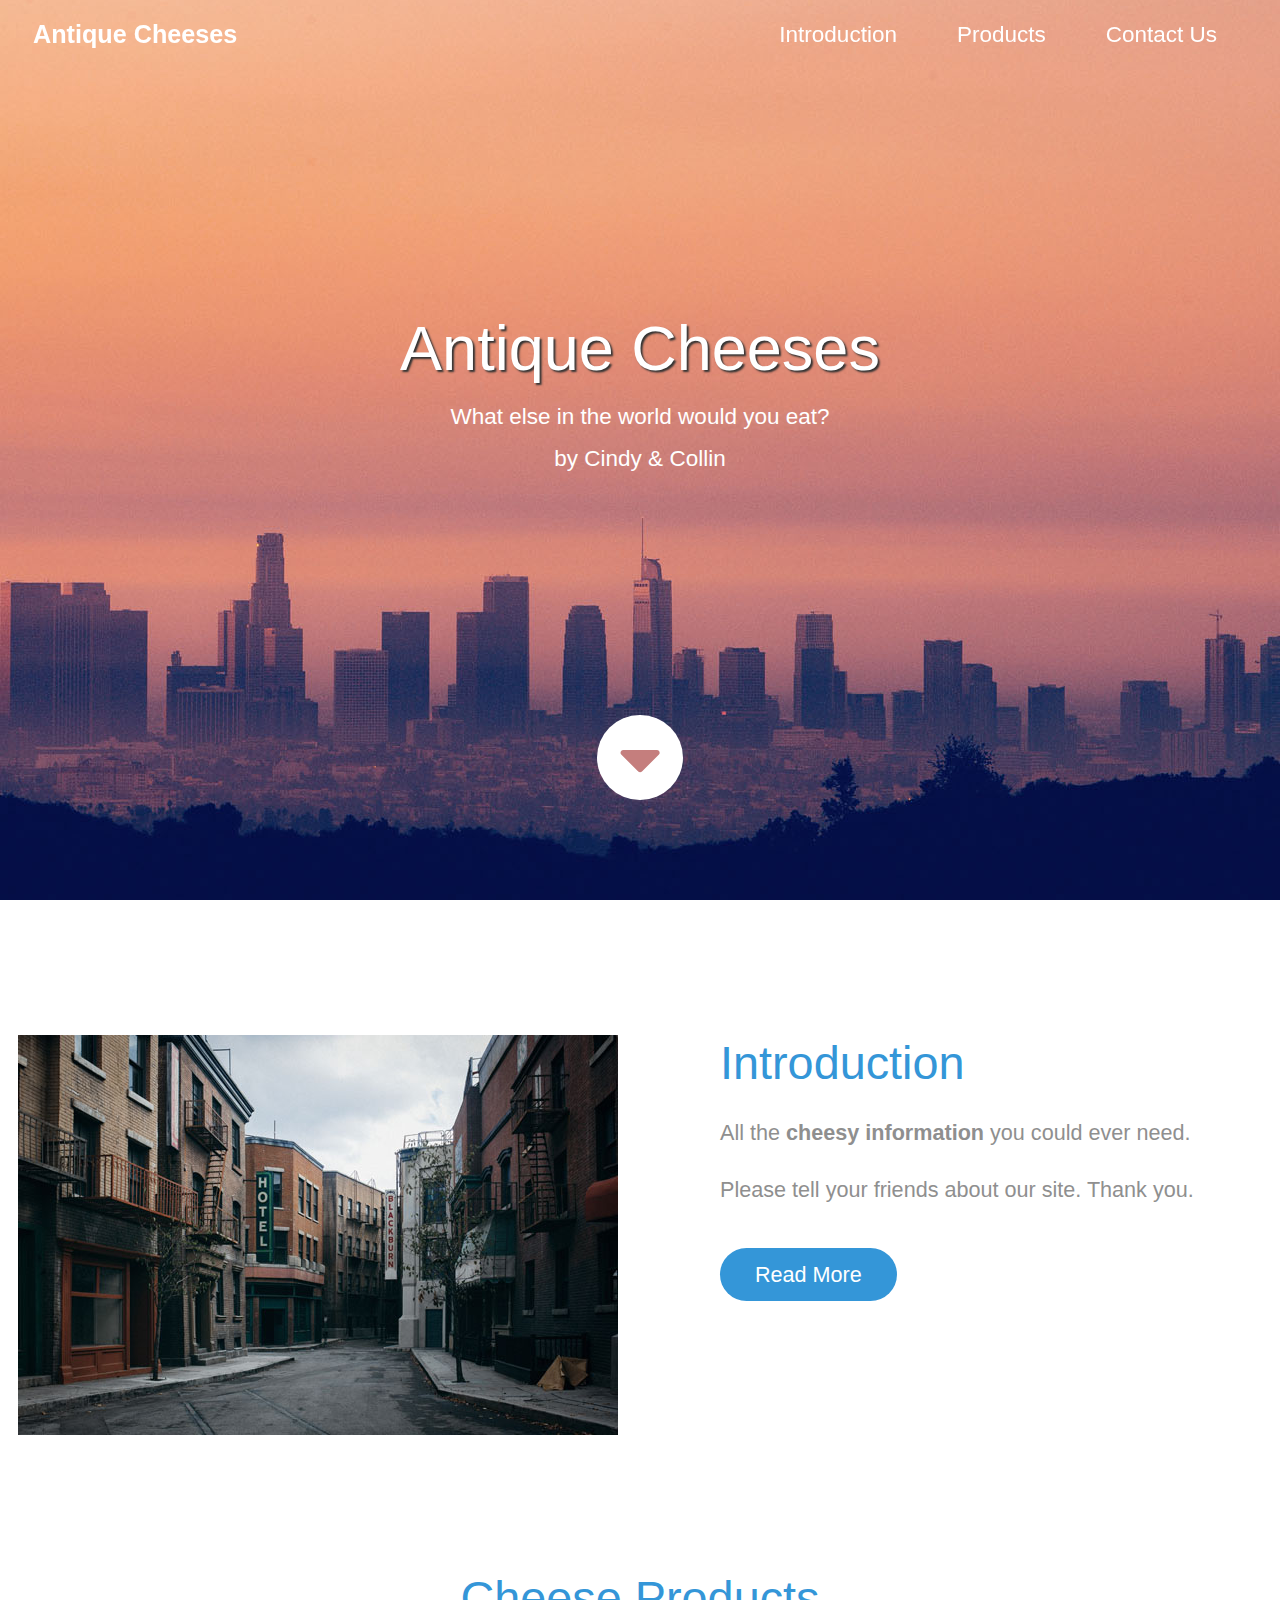
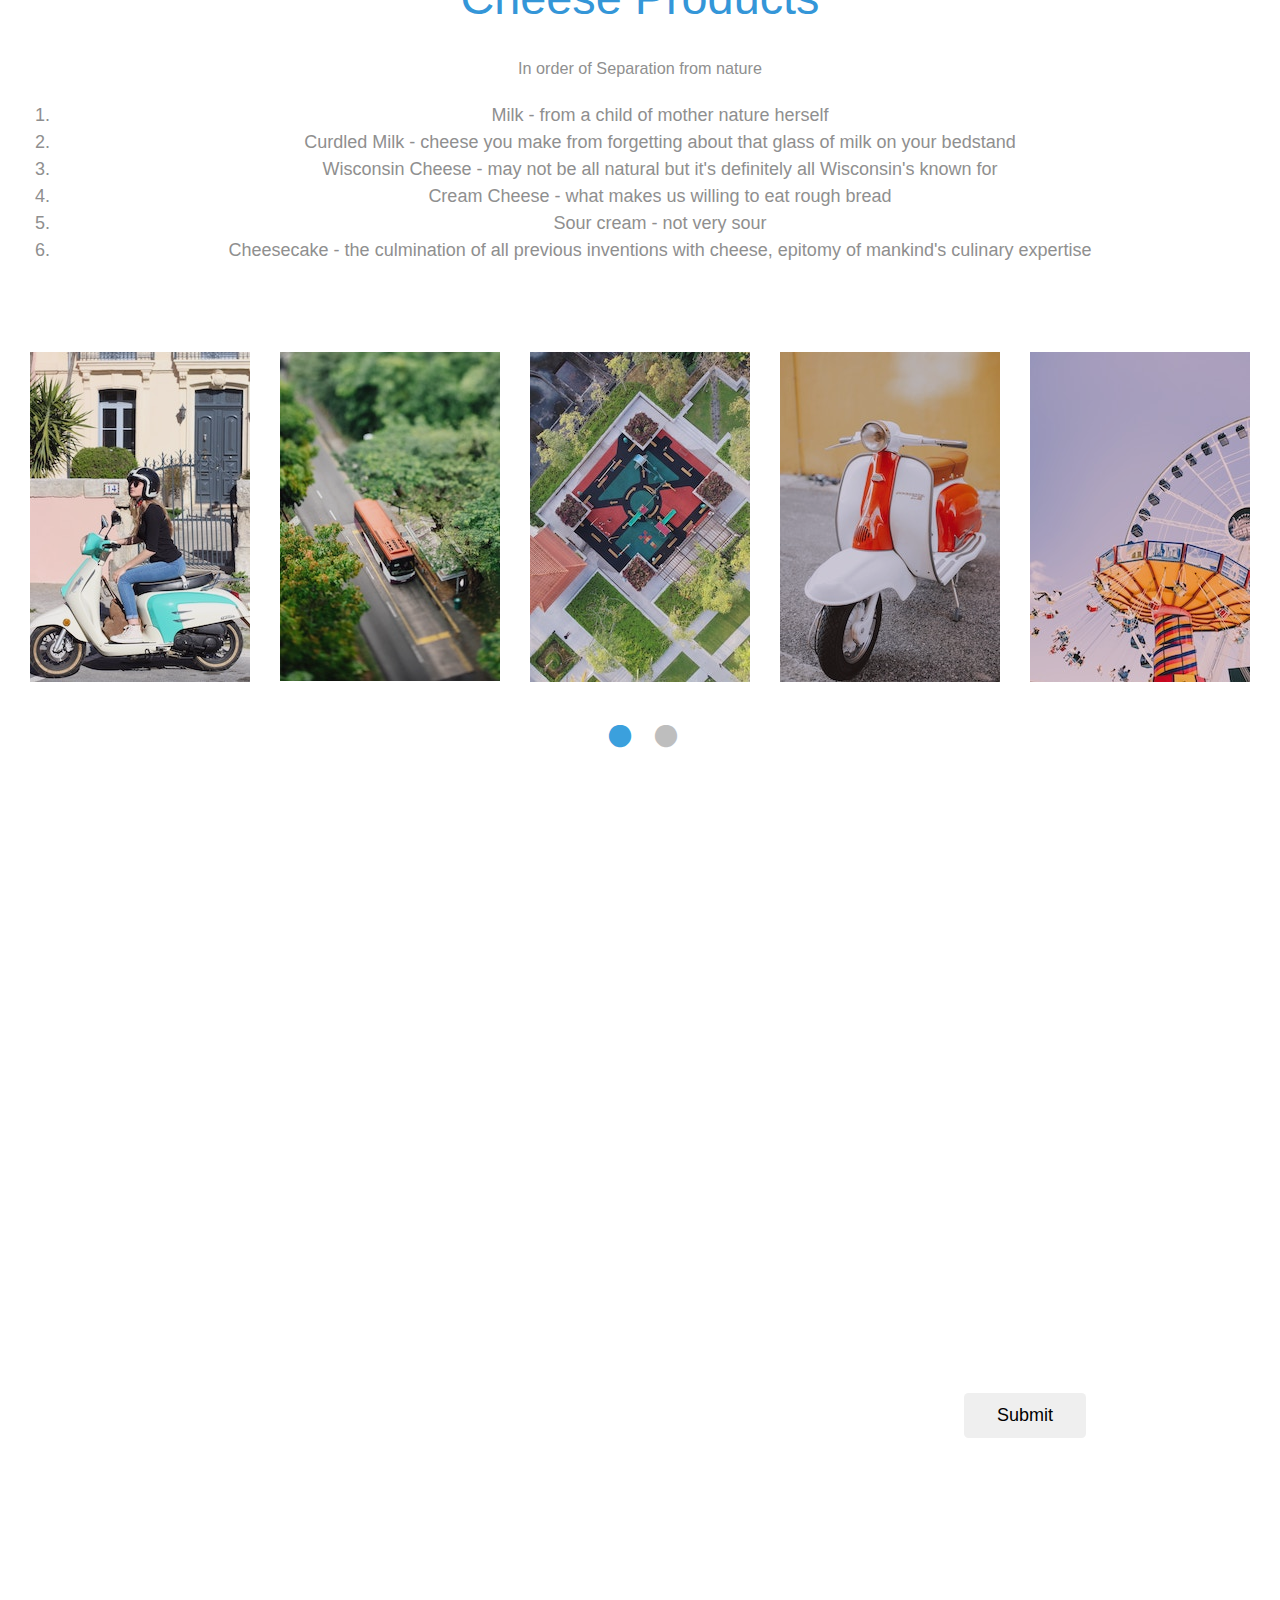
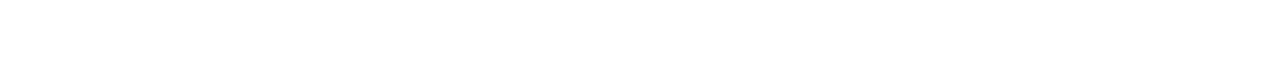
<file: index.html>
<!DOCTYPE html>
<html lang="en">
  <head>
    <meta charset="UTF-8" />
    <meta name="viewport" content="width=device-width, initial-scale=1.0" />
    <meta http-equiv="X-UA-Compatible" content="ie=edge" />
    <title>Antique Cheeses</title>
    <link rel="stylesheet" type="text/css" href="fontawesome-5.5/css/all.min.css" />
    <link rel="stylesheet" type="text/css" href="slick/slick.css">
    <link rel="stylesheet" type="text/css" href="slick/slick-theme.css">
    <link rel="stylesheet" type="text/css" href="magnific-popup/magnific-popup.css">
    <link rel="stylesheet" type="text/css" href="css/bootstrap.min.css" />
    <link rel="stylesheet" type="text/css" href="css/templatemo-style.css" />
    <!--
	The Town
	https://templatemo.com/tm-525-the-town
	-->
  </head>
  <body>    
    <!-- Hero section -->
    <section id="hero" class="text-white tm-font-big tm-parallax">
      <!-- Navigation -->
      <nav class="navbar navbar-expand-md tm-navbar" id="tmNav">              
        <div class="container">   
          <div class="tm-next">
              <a href="#hero" class="navbar-brand">Antique Cheeses</a>
          </div>             
            
          <button class="navbar-toggler" type="button" data-toggle="collapse" data-target="#navbarSupportedContent" aria-controls="navbarSupportedContent" aria-expanded="false" aria-label="Toggle navigation">
            <i class="fas fa-bars navbar-toggler-icon"></i>
          </button>
          <div class="collapse navbar-collapse" id="navbarSupportedContent">
            <ul class="navbar-nav ml-auto">
              <li class="nav-item">
                  <a class="nav-link tm-nav-link" href="#introduction">Introduction</a>
              </li>
              <li class="nav-item">
                  <a class="nav-link tm-nav-link" href="#work">Products</a>
              </li>
              <li class="nav-item">
                  <a class="nav-link tm-nav-link" href="#contact">Contact Us</a>
              </li>                    
            </ul>
          </div>        
        </div>
      </nav>
      
      <div class="text-center tm-hero-text-container">
        <div class="tm-hero-text-container-inner">
            <h2 class="tm-hero-title">Antique Cheeses</h2>
            <p class="tm-hero-subtitle">
                What else in the world would you eat?
              <br />
                by Cindy & Collin
            </p>
        </div>        
      </div>

      <div class="tm-next tm-intro-next">
        <a href="#introduction" class="text-center tm-down-arrow-link">
          <i class="fas fa-3x fa-caret-down tm-down-arrow"></i>
        </a>
      </div>      
    </section>

    <section id="introduction" class="tm-section-pad-top">
      <div class="container">
        <div class="row">
          <div class="col-lg-6">
            <img src="img/the-town-01.jpg" alt="Image" class="img-fluid tm-intro-img" />
          </div>
          <div class="col-lg-6">
            <div class="tm-intro-text-container">
                <h2 class="tm-text-primary mb-4 tm-section-title">Introduction</h2>
                <p class="mb-4 tm-intro-text">
                    All the <strong>cheesy information</strong> you could ever need.
              </p>
              <p class="mb-5 tm-intro-text">
                  Please tell your friends about our site. Thank you.
                  </p>
                <div class="tm-next">
                  <a href="#work" class="tm-intro-text tm-btn-primary">Read More</a>
                </div>
            </div>
          </div>
        </div>
<!--
        <div class="row tm-section-pad-top">
          <div class="col-lg-4">
            <i class="fas fa-4x fa-bus text-center tm-icon"></i>
            <h4 class="text-center tm-text-primary mb-4">Curabitur at elit eu risus</h4>
            <p>
              Sed ultrices sit amet mi eu malesuada. Cras ultricies gravida
              nisi, ac pellentesque nunc tincidunt quis. Aenean at ornare lacus.
              Duis imperdiet lacus justo.
            </p>
          </div>
        
        <div class="col-lg-4 mt-5 mt-lg-0">
          <i class="fas fa-4x fa-bicycle text-center tm-icon"></i>
          <h4 class="text-center tm-text-primary mb-4">Nunc sed metus vel nisi</h4>
          <p>
            Praesent ut finibus leo. Duis et tempus ipsum, id pretium nunc.
            Vivamus imperdiet sem quis orci pharetra convallis. Nunc a tempus
            nisi, sed fringilla purus. In hac habitasse platea.
          </p>
        </div>

        <div class="col-lg-4 mt-5 mt-lg-0">
          <i class="fas fa-4x fa-city text-center tm-icon"></i>
          <h4 class="text-center tm-text-primary mb-4">Fusce sed nisi sagittis</h4>
          <p>
            Donec vestibulum libero nisl. Curabitur ac orci ac lorem blandit
            volutpat. Sed ac sodales nibh, ut porttitor elit. Sed id dui mi.
            Vestibulum ante ipsum primis in faucibus.
          </p>
        </div>
-->
      </div>
    </section>
    <section id="work" class="tm-section-pad-top">
      <div class="container tm-container-gallery">
        <div class="row">
          <div class="text-center col-12">
              <h2 class="tm-text-primary tm-section-title mb-4">Cheese Products</h2>
                <p class="mx-auto tm-work-description">
                    In order of Separation from nature
                </p>
                <ol>
                  <li>Milk - <span>from a child of mother nature herself</span></li>
                  <li>Curdled Milk - <span>cheese you make from forgetting about that glass of milk on your bedstand</span></li>
                  <li>Wisconsin Cheese - <span>may not be all natural but it's definitely all Wisconsin's known for</span></li>
                  <li>Cream Cheese - <span>what makes us willing to eat rough bread</span></li>
                  <li>Sour cream - <span>not very sour</span></li>
                  <li>Cheesecake - <span>the culmination of all previous inventions with cheese, epitomy of mankind's culinary expertise</span></li>
                </ol>
<!--              <p class="mx-auto tm-work-description">-->
<!--                "Curabitur ac orci ac lorem blandit volutpat. Sed ac sodales nibh, ut-->
<!--                porttitor elit. Sed id dui mi. Vestibulum ante ipsum primis in faucibus-->
<!--                orci luctus et ultrices posuere cubilia."-->
<!--              </p>-->
          </div>            
        </div>
        <div class="row">
            <div class="col-12">
                <div class="mx-auto tm-gallery-container">
                    <div class="grid tm-gallery">
                      <a href="img/gallery-img-01.jpg">
                        <figure class="effect-honey tm-gallery-item">
                          <img type="image/png" src="img/gallery-tn-01.jpg" alt="Image" class="img-fluid">
                          <figcaption>
                            <h2><i><span>Milk</span></i></h2>
                          </figcaption>
                        </figure>
                      </a>
                      <a href="img/gallery-img-02.jpg">
                        <figure class="effect-honey tm-gallery-item">
                          <img type="image/png" src="img/gallery-tn-02.jpg" alt="Image" class="img-fluid">
                          <figcaption>
                            <h2><i>Curdled <span>Milk</span></i></h2>
                          </figcaption>
                        </figure>
                      </a>
                      <a href="img/gallery-img-03.jpg">
                        <figure class="effect-honey tm-gallery-item">
                          <img type="image/png" src="img/gallery-tn-03.jpg" alt="Image" class="img-fluid">
                          <figcaption>
                            <h2><i>Wisconsin <span>Cheese</span></i></h2>
                          </figcaption>
                        </figure>
                      </a>
                      <a href="img/gallery-img-04.jpg">
                        <figure class="effect-honey tm-gallery-item">
                          <img type="image/png" src="img/gallery-tn-04.jpg" alt="Image" class="img-fluid">
                          <figcaption>
                            <h2><i>Cream <span>Cheese</span></i></h2>
                          </figcaption>
                        </figure>
                      </a>
                      <a href="img/gallery-img-05.jpg">
                        <figure class="effect-honey tm-gallery-item">
                          <img type="image/png" src="img/gallery-tn-05.jpg" alt="Image" class="img-fluid">
                          <figcaption>
                            <h2><i>Sour <span>Cream</span></i></h2>
                          </figcaption>
                        </figure>
                      </a>
                      <a href="img/gallery-img-06.jpg">
                        <figure class="effect-honey tm-gallery-item">
                          <img type="image/png" src="img/gallery-tn-06.jpg" alt="Image" class="img-fluid">
                          <figcaption>
                            <h2><i><span>Cheese </span>cake</i></h2>
                          </figcaption>
                        </figure>
                      </a>
<!--                      <a href="img/gallery-img-01.jpg">-->
<!--                        <figure class="effect-honey tm-gallery-item">-->
<!--                          <img src="img/gallery-tn-01.jpg" alt="Image" class="img-fluid">-->
<!--                          <figcaption>-->
<!--                            <h2><i>Dreamy <span>Honey</span> Now</i></h2>-->
<!--                          </figcaption>-->
<!--                        </figure>-->
<!--                      </a>-->
<!--                      <a href="img/gallery-img-02.jpg">-->
<!--                        <figure class="effect-honey tm-gallery-item">-->
<!--                          <img src="img/gallery-tn-02.jpg" alt="Image" class="img-fluid">-->
<!--                          <figcaption>-->
<!--                            <h2><i>Eighth <span>Honey</span> Now</i></h2>-->
<!--                          </figcaption>-->
<!--                        </figure>-->
<!--                      </a>-->
                    </div>
                </div>                
            </div>        
          </div>
      </div>
    </section>

    <!-- Contact -->
    <section id="contact" class="tm-section-pad-top tm-parallax-2">
      <div class="container tm-container-contact">
        <div class="row">
            <div class="col-12">
                <h2 class="mb-4 tm-section-title">Contact Us</h2>
                <div class="mb-5 tm-underline">
                  <div class="tm-underline-inner"></div>
                </div>
                <p class="mb-5">
                  Nullam tincidunt, lacus a suscipit luctus, elit turpis tincidunt dui,
                  non tempus sem turpis vitae lorem. Maecenas eget odio in sapien ultrices
                  viverra vitae vel leo. Curabitur at elit eu risus pharetra pellentesque
                  at at velit.
                </p>
            </div>
            
            <div class="col-sm-12 col-md-6 d-flex align-items-center tm-contact-item">
              <a href="tel:0100200340" class="tm-contact-item-link">
                  <i class="fas fa-3x fa-phone mr-4"></i>
                  <span class="mb-0">010-020-0340</span>
              </a>              
            </div>
            <div class="col-sm-12 col-md-6 d-flex align-items-center tm-contact-item">
              <a href="mailto:info@company.co" class="tm-contact-item-link">
                  <i class="fas fa-3x fa-envelope mr-4"></i>
                  <span class="mb-0">info@cheese.com</span>
              </a>              
            </div>
            <div class="col-sm-12 col-md-6 d-flex align-items-center tm-contact-item">
              <a href="https://www.google.com/maps" class="tm-contact-item-link">
                  <i class="fas fa-3x fa-map-marker-alt mr-4"></i>
                  <span class="mb-0">Location on Maps</span>
              </a>              
            </div>
            <div class="col-sm-12 col-md-6 d-flex align-items-center tm-contact-item">
              <form action="" method="get">
                <input name="email" type="email" placeholder="Subscribe your email" class="tm-input" required />
                <button type="submit" class="btn tm-btn-submit">Submit</button>
              </form>
            </div>
        </div>
      </div>
      <footer class="text-center small tm-footer">
          <p class="mb-0">
            Copyright &copy; 2020 Cheesy Inc. 
          </p>
        </footer>
    </section>
    <script src="js/jquery-1.9.1.min.js"></script>     
    <script src="slick/slick.min.js"></script>
    <script src="magnific-popup/jquery.magnific-popup.min.js"></script>
    <script src="js/jquery.singlePageNav.min.js"></script>     
    <script src="js/bootstrap.min.js"></script> 
    <script>

      function getOffSet(){
        var _offset = 450;
        var windowHeight = window.innerHeight;

        if(windowHeight > 500) {
          _offset = 400;
        } 
        if(windowHeight > 680) {
          _offset = 300
        }
        if(windowHeight > 830) {
          _offset = 210;
        }

        return _offset;
      }

      function setParallaxPosition($doc, multiplier, $object){
        var offset = getOffSet();
        var from_top = $doc.scrollTop(),
          bg_css = 'center ' +(multiplier * from_top - offset) + 'px';
        $object.css({"background-position" : bg_css });
      }

      // Parallax function
      // Adapted based on https://codepen.io/roborich/pen/wpAsm        
      var background_image_parallax = function($object, multiplier, forceSet){
        multiplier = typeof multiplier !== 'undefined' ? multiplier : 0.5;
        multiplier = 1 - multiplier;
        var $doc = $(document);
        // $object.css({"background-attatchment" : "fixed"});

        if(forceSet) {
          setParallaxPosition($doc, multiplier, $object);
        } else {
          $(window).scroll(function(){          
            setParallaxPosition($doc, multiplier, $object);
          });
        }
      };

      var background_image_parallax_2 = function($object, multiplier){
        multiplier = typeof multiplier !== 'undefined' ? multiplier : 0.5;
        multiplier = 1 - multiplier;
        var $doc = $(document);
        $object.css({"background-attachment" : "fixed"});
        $(window).scroll(function(){
          var firstTop = $object.offset().top,
              pos = $(window).scrollTop(),
              yPos = Math.round((multiplier * (firstTop - pos)) - 186);              

          var bg_css = 'center ' + yPos + 'px';

          $object.css({"background-position" : bg_css });
        });
      };
      
      $(function(){
        // Hero Section - Background Parallax
        background_image_parallax($(".tm-parallax"), 0.30, false);
        background_image_parallax_2($("#contact"), 0.80);   
        
        // Handle window resize
        window.addEventListener('resize', function(){
          background_image_parallax($(".tm-parallax"), 0.30, true);
        }, true);

        // Detect window scroll and update navbar
        $(window).scroll(function(e){          
          if($(document).scrollTop() > 120) {
            $('.tm-navbar').addClass("scroll");
          } else {
            $('.tm-navbar').removeClass("scroll");
          }
        });
        
        // Close mobile menu after click 
        $('#tmNav a').on('click', function(){
          $('.navbar-collapse').removeClass('show'); 
        })

        // Scroll to corresponding section with animation
        $('#tmNav').singlePageNav();        
        
        // Add smooth scrolling to all links
        // https://www.w3schools.com/howto/howto_css_smooth_scroll.asp
        $("a").on('click', function(event) {
          if (this.hash !== "") {
            event.preventDefault();
            var hash = this.hash;

            $('html, body').animate({
              scrollTop: $(hash).offset().top
            }, 400, function(){
              window.location.hash = hash;
            });
          } // End if
        });

        // Pop up
        $('.tm-gallery').magnificPopup({
          delegate: 'a',
          type: 'image',
          gallery: { enabled: true }
        });

        // Gallery
        $('.tm-gallery').slick({
          dots: true,
          infinite: false,
          slidesToShow: 5,
          slidesToScroll: 2,
          responsive: [
          {
            breakpoint: 1199,
            settings: {
              slidesToShow: 4,
              slidesToScroll: 2
            }
          },
          {
            breakpoint: 991,
            settings: {
              slidesToShow: 3,
              slidesToScroll: 2
            }
          },
          {
            breakpoint: 767,
            settings: {
              slidesToShow: 2,
              slidesToScroll: 1
            }
          },
          {
            breakpoint: 480,
            settings: {
              slidesToShow: 1,
              slidesToScroll: 1
            }
          }
        ]
        });
      });
    </script>
  </body>
</html>
</file>
<file: css/templatemo-style.css>
/*

The Town

https://templatemo.com/tm-525-the-town

*/

html {
  font-size: 18px;
}

body {
  color: #8f8f8f;
  margin: 0;
  padding: 0;
  overflow-x: hidden;
}
a {
  transition: all 0.3s ease;
}

a:hover,
a:focus {
  text-decoration: none;
}

a:focus {
  outline: none;
}

.btn {
  padding: 8px 32px;
}

.btn:hover {
  background-color: #ced4da;
}

.tm-section-pad-top {
  padding-top: 135px;
}

.tm-text-primary {
  color: #3496d8;
}

.tm-font-big {
  font-size: 1.25rem;
}

.tm-btn-primary {
  color: white;
  background-color: #3496d8;
  padding: 14px 35px;
  border-radius: 30px;
}

.tm-btn-primary:hover,
.tm-btn-primary:focus {
  color: white;
  background-color: #73c1f6;
}

/* Navbar */

.tm-navbar {
  position: fixed;
  width: 100%;
  z-index: 1000;
  background-color: transparent;
  transition: all 0.3s ease;
}

.tm-navbar.scroll {
  background-color: white;
  border-bottom: 1px solid #e9ecef;
}

.navbar-brand {
  color: white;
  font-size: 1.4rem;
  font-weight: bold;
}

.navbar-brand:hover,
.tm-navbar.scroll .navbar-brand:hover {
  color: #3496d8;
}

.tm-navbar.scroll .navbar-brand {
  color: #8f8f8f;
}

.nav-item {
  list-style: none;
}

.tm-nav-link {
  color: white;
}

.tm-navbar.scroll .tm-nav-link {
  color: #8f8f8f;
}

.tm-navbar.scroll .tm-nav-link:hover,
.tm-navbar.scroll .tm-nav-link.current,
.tm-nav-link:hover {
  color: #3496d8;
}

.navbar-toggler {
  border: 1px solid white;
  padding-left: 10px;
  padding-right: 10px;
}

.navbar-toggler-icon {
  color: white;
  padding-top: 6px;
}

.tm-navbar.scroll .navbar-toggler {
  border: 1px solid #8f8f8f;
}

.tm-navbar.scroll .navbar-toggler-icon {
  color: #8f8f8f;
}

/* Hero */

#hero {
  background-image: url(../img/the-town-bg-01.jpg);
  background-repeat: no-repeat;
  height: 100vh;
  min-height: 375px;
  position: relative;
}

@media (min-height: 830px) {
  #hero {
    background-position: center -210px;
  }
}

@media (min-height: 680px) and (max-height: 829px) {
  #hero {
    background-position: center -300px;
  }
}

@media (min-height: 500px) and (max-height: 679px) {
  #hero {
    background-position: center -400px;
  }
}

@media (max-height: 499px) {
  #hero {
    background-position: center -450px;
  }
}

.tm-hero-text-container {
  width: 100%;
  height: 100%;
  display: flex;
  flex-flow: column;
  justify-content: center;
}

.tm-hero-text-container-inner {
  margin-top: -90px;
}

.tm-hero-title {
  font-size: 3.5rem;
  text-shadow: 2px 2px 2px #333;
}

.tm-intro-next {
  position: absolute;
  bottom: 100px;
  left: 0;
  right: 0;
}

@media (max-height: 480px) {
  .tm-hero-text-container-inner {
    margin-top: -40px;
  }

  .tm-intro-next {
    bottom: 20px;
  }
}

.tm-down-arrow-link {
  display: block;
  margin-top: 18%;
}

.tm-down-arrow {
  color: #c57e7d;
  cursor: pointer;
  background: white;
  border-radius: 50%;
  padding: 10px 22px 8px;
  transition: all 0.3s ease;
}

.tm-down-arrow:hover,
.tm-down-arrow:focus {
  color: white;
  background: #3496d8;
}

/* Introduction */

.tm-section-title {
  font-size: 2.6rem;
  font-weight: normal;
}

.tm-intro-text {
  font-size: 1.2rem;
  line-height: 1.4;
}

.tm-icon {
  display: block;
  margin-bottom: 55px;
  color: #3496d8;
}

/* Work */

.tm-work-description {
  max-width: 650px;
  width: 100%;
  font-size: 0.9rem;
}

.tm-gallery-container {
  padding-top: 70px;
  padding-bottom: 120px;
}

.tm-gallery-item {
  margin: 0 15px;
}

.slick-dots {
  bottom: -65px;
}

.slick-dots li {
  margin: 0 13px;
}

.slick-dots li button:hover:before,
.slick-dots li button:focus:before,
.slick-dots li.slick-active button:before {
  opacity: 1;
  color: #3ba0dd;
}

.slick-dots li button:before {
  font-size: 26px;
}

/* Hover Effect */
/* Common style */
.grid figure {
  position: relative;
  float: left;
  overflow: hidden;
  /* margin: 10px 1%;
  min-width: 320px;
	max-width: 480px;
	max-height: 360px;
	width: 48%; */
  background: #3085a3;
  text-align: center;
  cursor: pointer;
}

.grid figure img {
  position: relative;
  display: block;
  min-height: 100%;
  max-width: 100%;
  opacity: 0.8;
}

.grid figure figcaption {
  padding: 2em;
  color: #fff;
  text-transform: uppercase;
  font-size: 1.25em;
  -webkit-backface-visibility: hidden;
  backface-visibility: hidden;
}

.grid figure figcaption::before,
.grid figure figcaption::after {
  pointer-events: none;
}

.grid figure figcaption,
.grid figure figcaption > a {
  position: absolute;
  top: 0;
  left: 0;
  width: 100%;
  height: 100%;
}

/* Anchor will cover the whole item by default */
/* For some effects it will show as a button */
.grid figure figcaption > a {
  z-index: 1000;
  text-indent: 200%;
  white-space: nowrap;
  font-size: 0;
  opacity: 0;
}

.grid figure h2 {
  word-spacing: -0.15em;
  font-weight: 300;
}

.grid figure h2 span {
  font-weight: 800;
}

.grid figure h2,
.grid figure p {
  margin: 0;
}

.grid figure p {
  letter-spacing: 1px;
  font-size: 68.5%;
}

/*---------------*/
/***** Honey *****/
/*---------------*/

figure.effect-honey {
  background: #4a3753;
  max-width: 220px;
}

figure.effect-honey img {
  opacity: 0.9;
  -webkit-transition: opacity 0.35s;
  transition: opacity 0.35s;
}

figure.effect-honey:hover img {
  opacity: 0.5;
}

figure.effect-honey figcaption::before {
  position: absolute;
  bottom: 0;
  left: 0;
  width: 100%;
  height: 10px;
  background: #3496d8;
  content: "";
  -webkit-transform: translate3d(0, 10px, 0);
  transform: translate3d(0, 10px, 0);
}

figure.effect-honey h2 {
  position: absolute;
  bottom: 0;
  left: 0;
  padding: 1em 1.5em;
  width: 100%;
  text-align: left;
  -webkit-transform: translate3d(0, -30px, 0);
  transform: translate3d(0, -30px, 0);
}

figure.effect-honey h2 i {
  font-style: normal;
  opacity: 0;
  -webkit-transition: opacity 0.35s, -webkit-transform 0.35s;
  transition: opacity 0.35s, transform 0.35s;
  -webkit-transform: translate3d(0, -30px, 0);
  transform: translate3d(0, -30px, 0);
}

figure.effect-honey figcaption::before,
figure.effect-honey h2 {
  -webkit-transition: -webkit-transform 0.35s;
  transition: transform 0.35s;
}

figure.effect-honey:hover figcaption::before,
figure.effect-honey:hover h2,
figure.effect-honey:hover h2 i {
  opacity: 1;
  -webkit-transform: translate3d(0, 0, 0);
  transform: translate3d(0, 0, 0);
}

/* Contact */

#contact {
  color: white;
  background-image: url(../img/the-town-bg-02.jpg);
  background-position: center;
  background-repeat: no-repeat;
  min-height: 850px;
  position: relative;
  padding-bottom: 50px;
  padding-top: 160px;
}

.tm-underline {
  border-top: 2px solid white;
  height: 8px;
  width: 100%;
}

.tm-underline-inner {
  width: 25%;
  height: 8px;
  background: white;
}

.tm-contact-item {
  margin-bottom: 75px;
}

.tm-contact-item-link {
  display: flex;
  align-items: center;
}

.tm-contact-item-link i,
.tm-contact-item-link span {
  color: white;
  transition: all 0.3s ease;
}

.tm-contact-item-link:hover i,
.tm-contact-item-link:hover span {
  color: #3496d8;
}

.tm-input {
  padding: 8px 25px;
  border-radius: 3px;
  border: 1px solid white;
  background: transparent;
  color: white;
}

::placeholder {
  /* Chrome, Firefox, Opera, Safari 10.1+ */
  color: white;
  opacity: 1; /* Firefox */
}

:-ms-input-placeholder {
  /* Internet Explorer 10-11 */
  color: white;
}

::-ms-input-placeholder {
  /* Microsoft Edge */
  color: white;
}

.tm-btn-submit {
  margin-left: 20px;
}

.tm-footer {
  position: absolute;
  bottom: 35px;
  left: 0;
  right: 0;
  padding: 0 15px;
}

.tm-footer-link {
  color: white;
}

.tm-footer-link:hover,
.tm-footer-link:focus {
  color: #3496d8;
  text-decoration: none;
}

p {
  line-height: 1.9;
}

@media (min-width: 768px) {
  .tm-intro-text-container {
    padding-left: 65px;
  }

  .navbar-expand-md .navbar-nav .nav-link {
    padding-right: 30px;
    padding-left: 30px;
  }
}

@media (min-width: 1200px) {
  .container {
    max-width: 1275px;
  }

  .tm-container-gallery {
    max-width: 1290px;
  }

  .tm-container-contact {
    max-width: 1063px;
  }
}

@media (max-width: 991px) {
  .tm-intro-text-container {
    padding-left: 15px;
    padding-top: 30px;
    max-width: 600px;
    margin-left: auto;
    margin-right: auto;
  }

  .tm-intro-img {
    display: block;
    margin-left: auto;
    margin-right: auto;
  }

  .tm-btn-submit {
    margin-left: 0;
    margin-top: 20px;
  }
}

@media (max-width: 767px) {
  .tm-btn-submit {
    margin-left: 20px;
    margin-top: 0;
  }

  .navbar-nav {
    max-width: 200px;
    text-align: right;
  }

  .navbar-collapse {
    background-color: rgb(255, 255, 255);
    padding: 10px;
    border-radius: 3px;
  }

  .navbar-collapse .nav-link {
    color: #8f8f8f;
  }
}

@media (max-width: 480px) {
  .tm-gallery-container {
    max-width: 220px;
    margin-left: auto;
    margin-right: auto;
  }

  .slick-dots li {
    margin: 0 8px;
  }

  .tm-gallery-item {
    margin: 0;
  }
}

@media (max-width: 420px) {
  .tm-btn-submit {
    display: block;
    margin-left: 0;
    margin-top: 20px;
  }
}
</file>
